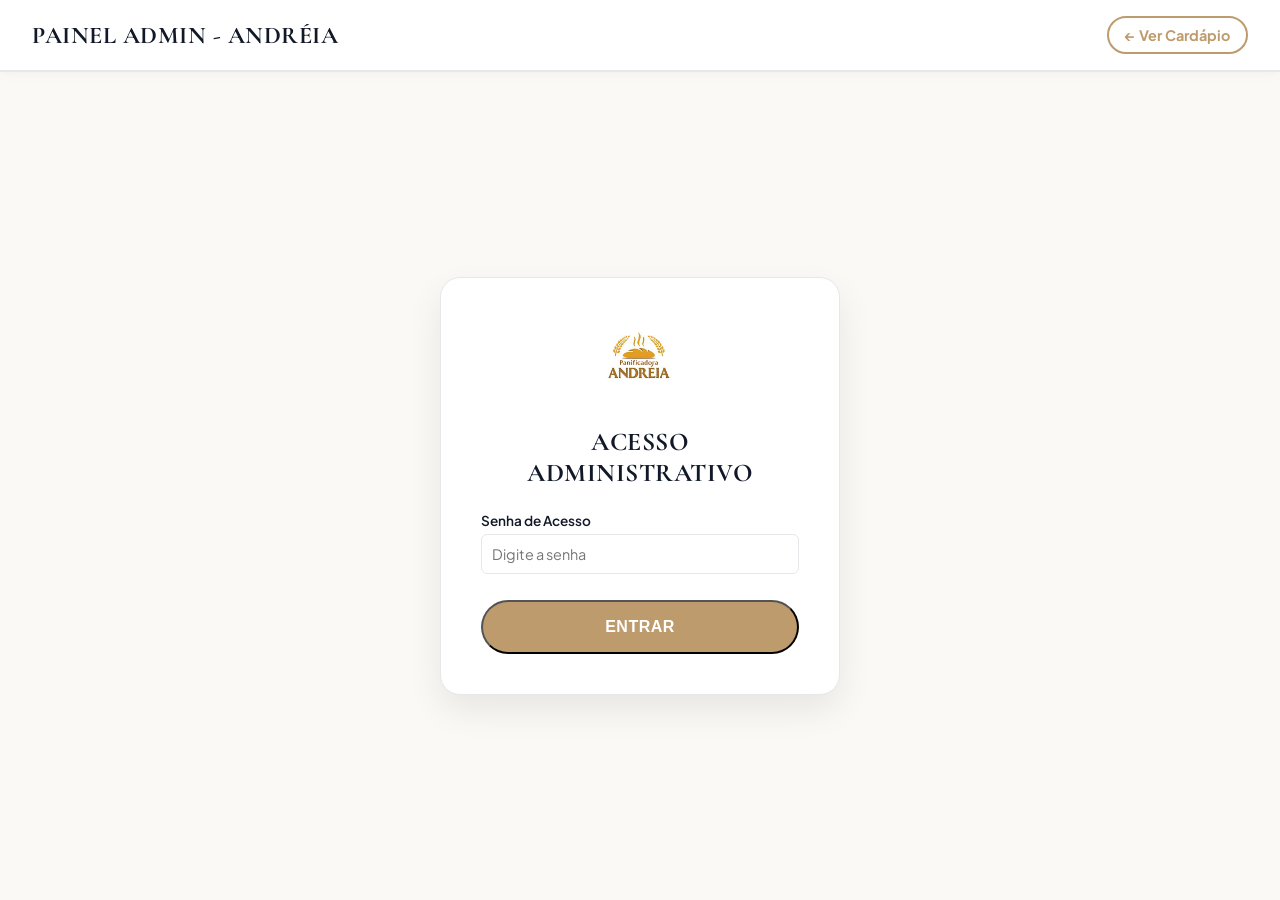
<file: admin.html>
<!DOCTYPE html>
<html lang="pt-BR">
<head>
    <meta charset="UTF-8">
    <meta name="viewport" content="width=device-width, initial-scale=1.0">
    <title>Painel Administrativo - Panificadora Andréia</title>
    <link rel="icon" type="image/jpeg" href="logo.jpg">
    <!-- Google Fonts -->
    <link rel="preconnect" href="https://fonts.googleapis.com">
    <link rel="preconnect" href="https://fonts.gstatic.com" crossorigin>
    <link href="https://fonts.googleapis.com/css2?family=Cormorant+Garamond:ital,wght@0,500;0,600;0,700;1,600&family=Plus+Jakarta+Sans:wght@400;500;600;700&display=swap" rel="stylesheet">
    <link rel="stylesheet" href="style.css?v=2.0">
    <style>
        /* ADMIN OVERRIDES & CUSTOM DESIGN */
        body {
            background-color: #faf9f6;
            margin: 0;
            padding: 0;
            min-height: 100vh;
            display: flex;
            flex-direction: column;
        }
        
        .admin-header {
            background-color: white;
            padding: 1rem 2rem;
            box-shadow: var(--shadow-sm);
            display: flex;
            justify-content: space-between;
            align-items: center;
            border-bottom: 2px solid var(--border-color);
            position: sticky;
            top: 0;
            z-index: 100;
        }

        .admin-header h1 {
            font-size: 1.5rem;
            color: var(--text-main);
            margin: 0;
            letter-spacing: 0.5px;
        }

        .header-actions {
            display: flex;
            gap: 15px;
        }

        .btn-outline {
            border: 2px solid var(--primary-color);
            color: var(--primary-color);
            background: none;
            padding: 8px 16px;
            border-radius: 50px;
            font-weight: 700;
            cursor: pointer;
            font-family: inherit;
            transition: all 0.2s;
            text-decoration: none;
            display: inline-flex;
            align-items: center;
            font-size: 0.9rem;
        }
        .btn-outline:hover {
            background-color: var(--primary-color);
            color: white;
        }

        .btn-danger {
            background-color: #e74c3c;
            color: white;
            border: none;
            padding: 8px 16px;
            border-radius: 50px;
            font-weight: 700;
            cursor: pointer;
            font-family: inherit;
            transition: background 0.2s;
            font-size: 0.9rem;
        }
        .btn-danger:hover {
            background-color: #c0392b;
        }

        /* LOGIN WINDOW */
        .login-wrapper {
            flex-grow: 1;
            display: flex;
            align-items: center;
            justify-content: center;
            padding: 2rem;
        }

        .login-card {
            background-color: white;
            padding: 2.5rem;
            border-radius: var(--radius-lg);
            box-shadow: 0 15px 35px rgba(0,0,0,0.08);
            width: 100%;
            max-width: 400px;
            border: 1px solid var(--border-color);
            text-align: center;
        }

        .login-card img {
            width: 80px;
            height: auto;
            border-radius: 50%;
            margin-bottom: 1.5rem;
        }

        .login-card h2 {
            margin-bottom: 1.5rem;
            font-size: 1.6rem;
            color: var(--text-main);
        }

        /* DASHBOARD CONTENT */
        .dashboard-container {
            display: none; /* Exibido dinamicamente via JS */
            flex-grow: 1;
            padding: 2rem;
            max-width: 1400px;
            margin: 0 auto;
            width: 100%;
            gap: 2rem;
        }

        .dashboard-container.active {
            display: flex;
            flex-direction: row;
        }

        .panel {
            background-color: white;
            border-radius: var(--radius-lg);
            border: 1px solid var(--border-color);
            box-shadow: var(--shadow-sm);
            padding: 1.5rem;
            display: flex;
            flex-direction: column;
        }

        .categories-panel {
            width: 30%;
            max-height: calc(100vh - 120px);
            position: sticky;
            top: 100px;
        }

        .products-panel {
            width: 70%;
        }

        .panel-header {
            display: flex;
            justify-content: space-between;
            align-items: center;
            margin-bottom: 1.5rem;
            border-bottom: 1px solid var(--border-color);
            padding-bottom: 10px;
        }

        .panel-header h2 {
            font-size: 1.25rem;
            margin: 0;
            color: var(--text-main);
        }

        .btn-small {
            background-color: var(--primary-color);
            color: white;
            border: none;
            padding: 6px 12px;
            border-radius: 20px;
            font-weight: 700;
            cursor: pointer;
            font-size: 0.8rem;
            transition: background 0.2s;
            font-family: inherit;
        }
        .btn-small:hover {
            background-color: var(--hover-color);
        }

        /* CATEGORIES LIST */
        .admin-list {
            list-style: none;
            padding: 0;
            margin: 0;
            overflow-y: auto;
        }

        .admin-list-item {
            padding: 12px 15px;
            border-radius: var(--radius-sm);
            cursor: pointer;
            margin-bottom: 8px;
            display: flex;
            justify-content: space-between;
            align-items: center;
            border: 1px solid transparent;
            transition: all 0.2s;
            font-weight: 500;
        }

        .admin-list-item:hover {
            background-color: #fcfbf9;
            border-color: var(--border-color);
        }

        .admin-list-item.selected {
            background-color: #f7ede0;
            border-color: #edd0ad;
            color: #87601b;
        }

        .list-item-actions {
            display: flex;
            gap: 8px;
            opacity: 0.4;
            transition: opacity 0.2s;
        }

        .admin-list-item:hover .list-item-actions {
            opacity: 1;
        }

        .action-icon {
            background: none;
            border: none;
            cursor: pointer;
            font-size: 1rem;
            padding: 2px;
            transition: transform 0.1s;
        }
        .action-icon:hover {
            transform: scale(1.2);
        }

        /* PRODUCTS ADMIN GRID */
        .admin-products-table {
            width: 100%;
            border-collapse: collapse;
        }

        .admin-products-table th, .admin-products-table td {
            text-align: left;
            padding: 12px 15px;
            border-bottom: 1px solid var(--border-color);
        }

        .admin-products-table th {
            background-color: #fcfcfc;
            font-weight: 700;
            text-transform: uppercase;
            font-size: 0.8rem;
            color: var(--text-muted);
        }

        .product-thumbnail {
            width: 50px;
            height: 50px;
            border-radius: 6px;
            object-fit: cover;
            background-color: #eee;
        }

        .product-info-cell {
            max-width: 250px;
        }

        .product-info-cell strong {
            display: block;
            margin-bottom: 4px;
        }

        .product-info-cell span {
            font-size: 0.8rem;
            color: var(--text-muted);
            display: -webkit-box;
            -webkit-line-clamp: 2;
            line-clamp: 2;
            -webkit-box-orient: vertical;
            overflow: hidden;
        }

        /* TOAST ALERT NOTIFICATIONS */
        .toast-container {
            position: fixed;
            bottom: 25px;
            left: 25px;
            z-index: 10000;
        }

        .toast {
            background-color: #333;
            color: white;
            padding: 12px 24px;
            border-radius: 8px;
            box-shadow: 0 5px 15px rgba(0,0,0,0.15);
            margin-top: 10px;
            display: flex;
            align-items: center;
            gap: 10px;
            font-weight: 500;
            animation: slideIn 0.3s ease;
        }
        .toast.success { background-color: #2ecc71; }
        .toast.error { background-color: #e74c3c; }

        @keyframes slideIn {
            from { transform: translateY(20px); opacity: 0; }
            to { transform: translateY(0); opacity: 1; }
        }

        /* ADMIN MODALS */
        .admin-modal-body {
            max-height: 70vh;
            overflow-y: auto;
            padding: 1.5rem;
        }
        .admin-modal-footer {
            padding: 1rem 1.5rem;
            border-top: 1px solid var(--border-color);
            display: flex;
            justify-content: flex-end;
            gap: 12px;
            background-color: #fcfcfc;
        }
        .modal-form-grid {
            display: flex;
            flex-direction: column;
            gap: 15px;
        }
        .variations-manager-list {
            list-style: none;
            padding: 0;
            margin: 0;
            display: flex;
            flex-direction: column;
            gap: 10px;
        }
        .variation-row {
            display: flex;
            gap: 10px;
            align-items: center;
        }
        .variation-row input {
            padding: 8px 10px;
        }

        .img-selector-container {
            display: grid;
            grid-template-columns: repeat(4, 1fr);
            gap: 10px;
            max-height: 150px;
            overflow-y: auto;
            border: 1px solid var(--border-color);
            padding: 10px;
            border-radius: 8px;
        }
        .img-option {
            border: 2px solid transparent;
            border-radius: 6px;
            cursor: pointer;
            overflow: hidden;
            aspect-ratio: 1 / 1;
            position: relative;
        }
        .img-option img {
            width: 100%;
            height: 100%;
            object-fit: cover;
        }
        .img-option.selected {
            border-color: var(--primary-color);
        }
        .img-option.selected::after {
            content: "✓";
            position: absolute;
            top: 2px; right: 2px;
            background-color: var(--primary-color);
            color: white;
            width: 18px; height: 18px;
            border-radius: 50%;
            display: flex;
            align-items: center;
            justify-content: center;
            font-size: 0.7rem;
            font-weight: bold;
        }

        @media (max-width: 992px) {
            .dashboard-container.active {
                flex-direction: column;
                padding: 1rem;
                gap: 1.5rem;
            }
            .categories-panel {
                width: 100%;
                max-height: 350px;
                position: static;
            }
            .products-panel {
                width: 100%;
            }
            .admin-header {
                padding: 1rem;
                flex-direction: column;
                gap: 12px;
                text-align: center;
            }
            .header-actions {
                width: 100%;
                justify-content: center;
                gap: 10px;
            }
            .btn-outline, .btn-primary, .btn-danger {
                padding: 6px 12px;
                font-size: 0.8rem;
            }
        }
    </style>
</head>
<body>
    
    <!-- BANNER DE AVISO FILE:// -->
    <div id="fileProtocolWarning" style="display: none; background-color: #e67e22; color: white; padding: 12px; text-align: center; font-weight: bold; font-family: inherit; font-size: 0.9rem; border-bottom: 2px solid #d35400;">
        ⚠️ Atenção: Você abriu o painel admin diretamente (file://). Para salvar AUTOMATICAMENTE sem precisar baixar arquivos manualmente, abra o servidor executando o <code>server.py</code> e acesse <a href="http://localhost:8000/admin.html" style="color: white; text-decoration: underline;">http://localhost:8000/admin.html</a> no seu navegador.
    </div>

    <header class="admin-header">
        <h1>Painel Admin - Andréia</h1>
        <div class="header-actions">
            <a href="index.html" class="btn-outline">← Ver Cardápio</a>
            <button id="configGithubBtn" class="btn-outline" style="display: none; border-color: #3498db; color: #3498db;">⚙️ GitHub</button>
            <button id="resetMenuBtn" class="btn-outline" style="display: none; border-color: #e67e22; color: #e67e22;">Restaurar Padrão</button>
            <button id="saveChangesBtn" class="btn-primary" style="display: none;">Salvar Alterações</button>
            <button id="logoutBtn" class="btn-danger" style="display: none;">Sair</button>
        </div>
    </header>

    <!-- FORMULÁRIO DE LOGIN -->
    <div class="login-wrapper" id="loginWrapper">
        <div class="login-card">
            <img src="logo.jpg" alt="Panificadora Andréia">
            <h2>Acesso Administrativo</h2>
            <form id="loginForm" class="checkout-form" style="margin-top: 0;">
                <div class="form-group" style="text-align: left;">
                    <label for="adminPassword">Senha de Acesso</label>
                    <input type="password" id="adminPassword" placeholder="Digite a senha" required>
                </div>
                <button type="submit" class="btn-primary" style="width: 100%; margin-top: 10px;">Entrar</button>
            </form>
        </div>
    </div>

    <!-- PAINEL CENTRAL (SÓ APARECE LOGADO) -->
    <div class="dashboard-container" id="dashboardContainer">
        
        <!-- PAINEL DE CATEGORIAS -->
        <aside class="panel categories-panel">
            <div class="panel-header">
                <h2>Categorias</h2>
                <button id="addCategoryBtn" class="btn-small">+ Nova</button>
            </div>
            <ul class="admin-list" id="adminCategoriesList">
                <!-- Loaded dynamically -->
            </ul>
        </aside>

        <!-- PAINEL DE PRODUTOS -->
        <main class="panel products-panel">
            <div class="panel-header">
                <h2 id="currentCategoryTitle">Selecione uma Categoria</h2>
                <button id="addProductBtn" class="btn-small" style="display: none;">+ Novo Produto</button>
            </div>
            <div style="overflow-x: auto;">
                <table class="admin-products-table" id="adminProductsTable" style="display: none;">
                    <thead>
                        <tr>
                            <th>Imagem</th>
                            <th>Produto</th>
                            <th>Valor Exibido</th>
                            <th>Ações</th>
                        </tr>
                    </thead>
                    <tbody id="adminProductsList">
                        <!-- Loaded dynamically -->
                    </tbody>
                </table>
                <div id="noCategoryPlaceholder" style="text-align: center; color: var(--text-muted); padding: 3rem; font-style: italic;">
                    Selecione uma categoria ao lado para gerenciar seus produtos.
                </div>
            </div>
        </main>
    </div>

    <!-- MODAL DE DIÁLOGO (EDITAR CATEGORIA / PRODUTO) -->
    <div id="adminModal" class="modal-overlay">
        <div class="modal-content" style="max-width: 600px;">
            <button id="closeAdminModal" class="modal-close" aria-label="Fechar">&times;</button>
            <div class="modal-header-bg" style="padding: 25px 20px 15px;">
                <h3 id="adminModalTitle" class="modal-title">Editar</h3>
            </div>
            
            <!-- FORMULÁRIO DO MODAL -->
            <form id="adminModalForm">
                <div class="admin-modal-body" id="adminModalBody">
                    <!-- Dynamic form elements load here -->
                </div>
                <div class="admin-modal-footer">
                    <button type="button" class="btn-danger" id="cancelModalBtn" style="background-color:#999;">Cancelar</button>
                    <button type="submit" class="btn-primary">Confirmar</button>
                </div>
            </form>
        </div>
    </div>

    <!-- MODAL DE CONFIGURAÇÃO DO GITHUB -->
    <div id="githubModal" class="modal-overlay">
        <div class="modal-content" style="max-width: 500px; border-radius: 12px; overflow: hidden; background: white;">
            <button id="closeGithubModal" class="modal-close" aria-label="Fechar">&times;</button>
            <div class="modal-header-bg" style="padding: 25px 20px 15px; background: #2c3e50;">
                <h3 class="modal-title" style="color: white; margin: 0; font-size: 1.3rem;">Configuração do GitHub</h3>
                <p style="color: #bdc3c7; font-size: 0.8rem; margin: 5px 0 0;">Necessário para salvar alterações diretamente na Vercel.</p>
            </div>
            
            <form id="githubConfigForm" class="checkout-form" style="padding: 20px; margin: 0;">
                <div class="form-group" style="margin-bottom: 15px; text-align: left;">
                    <label for="ghRepo" style="font-weight: 600; font-size: 0.85rem; display: block; margin-bottom: 5px;">Repositório do GitHub (Ex: usuario/repositorio) *</label>
                    <input type="text" id="ghRepo" placeholder="Ex: Higorxzz/Andreia-pastelaria" required style="width: 100%; padding: 10px; border: 1px solid #ddd; border-radius: 6px;">
                </div>
                <div class="form-group" style="margin-bottom: 15px; text-align: left;">
                    <label for="ghBranch" style="font-weight: 600; font-size: 0.85rem; display: block; margin-bottom: 5px;">Branch *</label>
                    <input type="text" id="ghBranch" value="main" placeholder="Ex: main" required style="width: 100%; padding: 10px; border: 1px solid #ddd; border-radius: 6px;">
                </div>
                <div class="form-group" style="margin-bottom: 15px; text-align: left;">
                    <label for="ghToken" style="font-weight: 600; font-size: 0.85rem; display: block; margin-bottom: 5px;">GitHub Personal Access Token (PAT) *</label>
                    <input type="password" id="ghToken" placeholder="ghp_..." required style="width: 100%; padding: 10px; border: 1px solid #ddd; border-radius: 6px;">
                    <small style="color: #7f8c8d; font-size: 0.75rem; display: block; margin-top: 5px; line-height: 1.3;">
                        Crie um token no GitHub (em Settings > Developer Settings > Personal Access Tokens > Tokens classic) com permissão de escrita em repositórios (permissão de <strong>repo</strong> ou <strong>contents: write</strong>).
                    </small>
                </div>
                <div style="display: flex; gap: 10px; margin-top: 20px; justify-content: flex-end;">
                    <button type="button" class="btn-danger" id="cancelGithubBtn" style="background-color:#999; border-radius: 50px; padding: 8px 16px; font-weight: 600; border: none; cursor: pointer;">Cancelar</button>
                    <button type="submit" class="btn-primary" style="border-radius: 50px; padding: 8px 16px; font-weight: 600; border: none; cursor: pointer;">Salvar</button>
                </div>
            </form>
        </div>
    </div>

    <!-- RECIPIENTE DE NOTIFICAÇÕES (TOASTS) -->
    <div class="toast-container" id="toastContainer"></div>

    <script src="cardapio-data.js?v=3.7"></script>
    <script src="admin.js?v=3.7"></script>
</body>
</html>
</file>
<file: style.css>
/* ROOT VARIABLES */
:root {
    --bg-color: #F8F9FA;
    /* Fundo cinza-claro luxo */
    --card-bg: #ffffff;
    --text-main: #111827;
    /* Preto obsidiana profundo */
    --text-muted: #4B5563;
    /* Cinza ardósia elegante */
    --primary-color: #BD9B6D;
    /* Dourado champanhe escovado */
    --primary-gradient: linear-gradient(135deg, #BD9B6D 0%, #9E7D51 100%);
    --hover-color: #9E7D51;
    --border-color: #E5E7EB;
    --radius-sm: 8px;
    --radius-lg: 20px;
    --shadow-sm: 0 4px 20px rgba(17, 24, 39, 0.02), 0 2px 6px rgba(17, 24, 39, 0.02);
    --shadow-hover: 0 20px 40px rgba(189, 155, 109, 0.15);
    --sidebar-width: 290px;
}

* {
    margin: 0;
    padding: 0;
    box-sizing: border-box;
}

html {
    scroll-behavior: smooth;
    overflow-x: hidden;
}

body {
    font-family: 'Plus Jakarta Sans', sans-serif;
    background-color: var(--bg-color);
    color: var(--text-main);
    display: flex;
    flex-direction: column;
    min-height: 100vh;
    overflow-x: hidden;
}

/* TYPOGRAPHY */
h1,
h2,
h3,
h4,
h5 {
    text-transform: uppercase;
    font-weight: 700;
    font-family: 'Cormorant Garamond', serif;
    letter-spacing: 0.5px;
}

/* SIDEBAR (MOBILE FIRST) */
.sidebar {
    background-color: rgba(255, 255, 255, 0.85);
    backdrop-filter: blur(16px);
    -webkit-backdrop-filter: blur(16px);
    width: 100%;
    position: sticky;
    top: 0;
    z-index: 100;
    box-shadow: var(--shadow-sm);
    display: flex;
    flex-direction: column;
    border-bottom: 1px solid var(--border-color);
}

.sidebar-header {
    display: flex;
    justify-content: space-between;
    align-items: center;
    padding: 1rem;
}

.logo-img {
    width: auto;
    height: 50px;
    object-fit: contain;
}

.hours-text {
    font-size: 0.85rem;
    line-height: 1.5;
    margin-bottom: 0.5rem;
}

/* HAMBURGER ICON */
.hamburger {
    display: block;
    background: none;
    border: none;
    cursor: pointer;
    width: 30px;
    height: 24px;
    position: relative;
}

.hamburger span {
    display: block;
    width: 100%;
    height: 3px;
    background-color: var(--text-main);
    position: absolute;
    left: 0;
    transition: all 0.3s ease;
    border-radius: 3px;
}

.hamburger span:nth-child(1) {
    top: 0;
}

.hamburger span:nth-child(2) {
    top: 10px;
}

.hamburger span:nth-child(3) {
    top: 20px;
}

.hamburger.active span:nth-child(1) {
    transform: rotate(45deg);
    top: 10px;
}

.hamburger.active span:nth-child(2) {
    opacity: 0;
}

.hamburger.active span:nth-child(3) {
    transform: rotate(-45deg);
    top: 10px;
}

/* SIDEBAR NAV */
.sidebar-nav {
    display: none;
    padding: 1rem;
}

.sidebar-nav.active {
    display: block;
    animation: fadeIn 0.3s ease;
}

.sidebar-nav ul {
    list-style: none;
}

.sidebar-nav li {
    margin-bottom: 1.25rem;
}

.nav-link {
    text-decoration: none;
    color: var(--text-main);
    font-weight: 700;
    font-size: 1.1rem;
    transition: color 0.2s, padding-left 0.2s;
}

.nav-link:hover,
.nav-link.active {
    color: var(--primary-color);
    padding-left: 5px;
}

.sidebar-footer {
    display: none;
    padding: 1.5rem 1rem;
    border-top: 1px solid var(--border-color);
}

.sidebar-footer.active {
    display: block;
}

@media (max-width: 991px) {
    .sidebar-nav {
        position: absolute;
        top: 90px;
        left: 15px;
        right: 15px;
        width: auto;
        height: auto;
        max-height: 65vh;
        background-color: rgba(255, 255, 255, 0.98);
        backdrop-filter: blur(20px);
        -webkit-backdrop-filter: blur(20px);
        border: 1px solid rgba(212, 156, 63, 0.2);
        box-shadow: 0 15px 35px rgba(42, 37, 30, 0.15);
        border-radius: var(--radius-lg);
        z-index: 1000;
        overflow-y: auto;
        padding: 1.5rem;
    }
    
    .sidebar-nav.active {
        display: block !important;
        animation: menuFadeIn 0.3s cubic-bezier(0.16, 1, 0.3, 1);
    }
    
    .sidebar-footer {
        display: none !important;
    }
    
    @keyframes menuFadeIn {
        from {
            opacity: 0;
            transform: translateY(-10px);
        }
        to {
            opacity: 1;
            transform: translateY(0);
        }
    }
}

.contact-info a,
.contact-info p {
    display: block;
    color: var(--text-muted);
    text-decoration: none;
    margin-bottom: 0.75rem;
    font-size: 0.95rem;
    transition: color 0.2s;
}

.contact-info a:hover {
    color: var(--primary-color);
}

.btn-whatsapp {
    display: inline-flex;
    align-items: center;
    justify-content: center;
    background-color: #25D366;
    color: #ffffff !important;
    padding: 12px 15px;
    border-radius: 8px;
    text-decoration: none;
    font-weight: 700;
    font-size: 0.95rem;
    margin-top: 15px;
    width: 100%;
    transition: background-color 0.2s, transform 0.2s;
    box-shadow: 0 4px 6px rgba(37, 211, 102, 0.2);
}

.btn-whatsapp:hover {
    background-color: #1ebe57;
    color: #ffffff !important;
    transform: translateY(-2px);
}

/* MAIN CONTENT */
.main-content {
    width: 100%;
    display: flex;
    flex-direction: column;
    overflow-x: hidden;
    min-width: 0;
}

/* INFO PILL */

.info-pill-container {
    position: relative;
    display: inline-block;
}

.info-pill {
    background-color: #ededed;
    border: 1px solid #e0e0e0;
    border-radius: 50px;
    padding: 10px 20px;
    display: flex;
    align-items: center;
    gap: 14px;
    cursor: pointer;
    transition: background-color 0.2s, box-shadow 0.2s;
}

.info-pill:hover {
    background-color: #e4e4e4;
    box-shadow: 0 4px 8px rgba(0, 0, 0, 0.05);
}

.info-pill svg {
    width: 22px;
    height: 22px;
    stroke: #444444;
    fill: none;
    stroke-width: 2;
    stroke-linecap: round;
    stroke-linejoin: round;
}

.info-pill .icon-clock.text-green {
    stroke: #2ecc71;
    /* Destaque verde no relógio */
}

.icon-chevron {
    width: 18px !important;
    height: 18px !important;
    stroke: #777777 !important;
    transition: transform 0.2s;
}

.info-pill[aria-expanded="true"] .icon-chevron {
    transform: rotate(180deg);
}

.info-dropdown {
    display: none;
    position: absolute;
    top: calc(100% + 15px);
    left: 50%;
    transform: translateX(-50%);
    background: var(--card-bg);
    box-shadow: 0 10px 30px rgba(0, 0, 0, 0.15);
    padding: 1.5rem;
    border-radius: var(--radius-lg);
    z-index: 200;
    width: 320px;
    max-width: 90vw;
    text-align: left;
    border: 1px solid var(--border-color);
}

.info-dropdown.show {
    display: block;
    animation: dropdownFadeIn 0.3s cubic-bezier(0.16, 1, 0.3, 1);
}

@keyframes dropdownFadeIn {
    from {
        opacity: 0;
        transform: translate(-50%, -10px);
    }
    to {
        opacity: 1;
        transform: translate(-50%, 0);
    }
}

/* HERO SECTION */
.hero {
    height: 60vh;
    min-height: 400px;
    background-color: #111;
    background-image: linear-gradient(rgba(0, 0, 0, 0.65), rgba(0, 0, 0, 0.65)), url("novo-banner.jpg");
    background-size: cover;
    background-repeat: no-repeat;
    background-position: center;
    display: flex;
    align-items: center;
    justify-content: center;
    text-align: center;
    color: #fff;
    padding: 2rem;
}

.hero h1 {
    color: var(--primary-color);
    font-size: 2.5rem;
    margin-bottom: 1rem;
    line-height: 1.2;
    letter-spacing: -0.5px;
    text-shadow: 2px 2px 5px rgba(0, 0, 0, 0.9);
}

.hero p {
    font-size: 1.15rem;
    margin-bottom: 2rem;
    opacity: 0.9;
    max-width: 600px;
    margin-left: auto;
    margin-right: auto;
}

.btn-primary {
    display: inline-block;
    background-color: var(--primary-color);
    color: #fff;
    padding: 1rem 2.5rem;
    border-radius: 50px;
    text-decoration: none;
    font-weight: 700;
    text-transform: uppercase;
    font-size: 1rem;
    letter-spacing: 0.5px;
    transition: background-color 0.2s, transform 0.2s, box-shadow 0.2s;
}

.btn-primary:hover {
    background-color: var(--hover-color);
    transform: translateY(-2px);
    box-shadow: 0 6px 12px rgba(46, 204, 113, 0.3);
}

/* HORIZONTAL NAV */
.horizontal-nav {
    background-color: rgba(255, 255, 255, 0.85);
    backdrop-filter: blur(16px);
    -webkit-backdrop-filter: blur(16px);
    border-bottom: 1px solid var(--border-color);
    box-shadow: var(--shadow-sm);
    position: sticky;
    top: 80px;
    /* Logo abaixo da header lateral mobile */
    z-index: 90;
    width: 100%;
    overflow-x: auto;
    -webkit-overflow-scrolling: touch;
    scrollbar-width: none;
    padding: 4px 0;
}

.horizontal-nav::-webkit-scrollbar {
    display: none;
}

.h-nav-list {
    display: flex;
    flex-wrap: nowrap;
    list-style: none;
    padding: 0 10px;
    margin: 0;
    width: max-content;
}

.h-nav-list li {
    flex: 0 0 auto;
}

.h-nav-link {
    display: block;
    padding: 12px 18px;
    text-decoration: none;
    color: var(--text-muted);
    font-weight: 700;
    font-size: 0.85rem;
    text-transform: uppercase;
    transition: all 0.3s cubic-bezier(0.4, 0, 0.2, 1);
    border-bottom: none;
    letter-spacing: 0.5px;
    border-radius: 50px;
    margin: 4px 4px;
}

.h-nav-link:hover {
    color: var(--primary-color);
    background-color: rgba(212, 156, 63, 0.05);
}

.h-nav-link.active {
    color: white !important;
    background-color: var(--primary-color) !important;
    background-image: var(--primary-gradient) !important;
    box-shadow: 0 4px 10px rgba(212, 156, 63, 0.25);
}

/* MENU CATEGORIES */
.menu-sections {
    padding: 2rem 1rem;
    max-width: 1200px;
    margin: 0 auto;
    width: 100%;
}

.menu-category {
    margin-bottom: 4rem;
    scroll-margin-top: 100px;
}

.menu-category h2 {
    font-size: 1.8rem;
    margin-bottom: 2rem;
    color: var(--text-main);
    display: block;
    padding-bottom: 0.75rem;
    position: relative;
    letter-spacing: 0.5px;
}

.menu-category h2::after {
    content: "";
    position: absolute;
    bottom: 0;
    left: 0;
    width: 100%;
    height: 1px;
    background-color: var(--border-color);
}

.menu-category h2::before {
    content: "";
    position: absolute;
    bottom: -1px;
    left: 0;
    width: 60px;
    height: 3px;
    background: var(--primary-gradient);
    border-radius: 1px;
}

/* PRODUCTS GRID */
.products-grid {
    display: grid;
    grid-template-columns: repeat(2, 1fr);
    gap: 15px;
}

/* PRODUCT CARD */
.product-card {
    background-color: var(--card-bg);
    border-radius: var(--radius-lg);
    overflow: hidden;
    box-shadow: var(--shadow-sm);
    transition: transform 0.4s cubic-bezier(0.165, 0.84, 0.44, 1), box-shadow 0.4s cubic-bezier(0.165, 0.84, 0.44, 1), border-color 0.3s;
    cursor: pointer;
    display: flex;
    flex-direction: column;
    border: 1px solid var(--border-color);
}

.product-card:hover {
    transform: translateY(-8px);
    box-shadow: var(--shadow-hover);
    border-color: rgba(212, 156, 63, 0.35);
}

.product-image {
    width: 100%;
    aspect-ratio: 1.1 / 1;
    background-size: cover;
    background-position: center;
    background-color: #f7ede0;
    position: relative;
    display: flex;
    align-items: flex-end;
}

.product-image.no-image {
    background: var(--primary-gradient);
}

.product-info {
    padding: 16px;
    display: flex;
    flex-direction: column;
    flex-grow: 1;
}

.product-title {
    width: 100%;
    padding: 40px 16px 12px 16px;
    margin: 0;
    color: #ffffff;
    font-size: 1.1rem;
    font-weight: 800;
    font-family: 'Playfair Display', serif;
    text-transform: uppercase;
    background: linear-gradient(to top, rgba(42, 37, 30, 0.95) 0%, rgba(42, 37, 30, 0.5) 50%, rgba(42, 37, 30, 0) 100%);
    text-shadow: 0 2px 4px rgba(0, 0, 0, 0.3);
    text-align: left;
    letter-spacing: 0.5px;
}

.product-desc {
    color: var(--text-muted);
    font-size: 0.85rem;
    margin-bottom: 12px;
    line-height: 1.5;
    flex-grow: 1;
    display: -webkit-box;
    -webkit-line-clamp: 3;
    line-clamp: 3;
    -webkit-box-orient: vertical;
    overflow: hidden;
}

.product-price-wrapper {
    display: flex;
    flex-direction: column;
    align-items: flex-start;
    gap: 6px;
    width: 100%;
    margin-top: auto;
    padding-top: 10px;
    border-top: 1px dashed var(--border-color);
}

.price-prefix {
    font-size: 0.65rem;
    color: var(--text-muted);
    font-weight: 600;
    text-transform: uppercase;
    letter-spacing: 0.5px;
    white-space: nowrap;
}

.product-price {
    font-weight: 800;
    font-size: 0.95rem;
    color: white;
    background-color: var(--primary-color);
    background-image: var(--primary-gradient);
    padding: 4px 10px;
    border-radius: 30px;
    box-shadow: 0 4px 10px rgba(212, 156, 63, 0.15);
    white-space: nowrap;
}

/* DESKTOP BREAKPOINT */
@media (min-width: 992px) {
    body {
        flex-direction: row;
    }

    .sidebar {
        width: var(--sidebar-width);
        height: 100vh;
        position: fixed;
        left: 0;
        top: 0;
        background-color: #111827 !important;
        border-right: 1px solid #1F2937 !important;
        box-shadow: 4px 0 25px rgba(0, 0, 0, 0.05) !important;
        display: flex;
        flex-direction: column;
        overflow: hidden;
    }

    .sidebar-nav {
        flex: 1 1 auto;
        overflow-y: auto;
        overflow-x: hidden;
        padding: 0 2rem;
        scrollbar-width: thin;
        scrollbar-color: #374151 transparent;
        min-height: 0;
    }

    .sidebar-footer {
        flex-shrink: 0;
        padding: 2rem;
        border-top: 1px solid #1F2937 !important;
    }

    .hamburger {
        display: none;
    }

    .sidebar-header {
        flex-direction: column;
        justify-content: center;
        gap: 1rem;
        padding-top: 2rem;
        padding-bottom: 1.5rem;
    }

    .logo-img {
        width: auto;
        height: 100px;
        border-radius: 50%;
        border: 2px solid var(--primary-color);
        padding: 2px;
    }

    .sidebar-nav,
    .sidebar-footer {
        display: block !important;
    }

    .sidebar-nav {
        padding: 0 2rem;
    }

    .sidebar-nav li {
        margin-bottom: 0.85rem;
    }

    /* Estilos do menu lateral em modo escuro */
    .nav-link {
        color: #9CA3AF !important;
    }

    .nav-link:hover,
    .nav-link.active {
        color: var(--primary-color) !important;
        padding-left: 5px;
    }

    .info-pill {
        background-color: #1F2937 !important;
        border-color: #374151 !important;
        color: #F3F4F6 !important;
    }

    .info-pill:hover {
        background-color: #374151 !important;
    }

    .info-pill svg {
        stroke: var(--primary-color) !important;
    }

    .contact-info strong {
        color: #FFFFFF !important;
    }

    .contact-info p {
        color: #9CA3AF !important;
    }

    .contact-info a {
        color: #9CA3AF !important;
    }

    .contact-info a:hover {
        color: var(--primary-color) !important;
    }

    .contact-info hr {
        border-top-color: #1F2937 !important;
    }

    .main-content {
        margin-left: var(--sidebar-width);
        width: calc(100% - var(--sidebar-width));
    }

    .info-dropdown {
        left: 50%;
        transform: translateX(-50%);
        background: #111827 !important;
        border-color: #1F2937 !important;
        color: #F3F4F6 !important;
    }
    
    .info-dropdown p {
        color: #9CA3AF !important;
    }
    
    .info-dropdown strong {
        color: #FFFFFF !important;
    }

    .horizontal-nav {
        top: 0;
        z-index: 95;
    }

    .menu-sections {
        padding: 3rem;
    }

    .products-grid {
        grid-template-columns: repeat(4, 1fr);
        gap: 2rem;
    }

    .hero {
        height: 60vh;
    }

    .hero h1 {
        font-size: 3.5rem;
    }
}

/* TABLET SEC BREAKPOINT */
@media (min-width: 768px) and (max-width: 991px) {
    .products-grid {
        grid-template-columns: repeat(3, 1fr);
        gap: 20px;
    }

    .menu-sections {
        padding: 3rem 2rem;
    }

    .hero {
        height: 55vh;
    }

    .hero h1 {
        font-size: 3rem;
    }
}

/* SMALL MOBILE VIEW */
@media (max-width: 400px) {
    .products-grid {
        grid-template-columns: repeat(2, 1fr);
        gap: 10px;
    }

    .product-title {
        font-size: 0.95rem;
        padding: 20px 8px 8px 8px;
    }

    .product-desc {
        font-size: 0.75rem;
    }

    .hero h1 {
        font-size: 2rem;
    }
}

/* ANIMATIONS */
@keyframes fadeIn {
    from {
        opacity: 0;
        transform: translateY(-10px);
    }

    to {
        opacity: 1;
        transform: translateY(0);
    }
}

/* MODAL */
.modal-overlay {
    position: fixed;
    top: 0;
    left: 0;
    right: 0;
    bottom: 0;
    background: rgba(0, 0, 0, 0.75);
    display: flex;
    justify-content: center;
    align-items: center;
    z-index: 9999;
    opacity: 0;
    pointer-events: none;
    transition: opacity 0.3s ease;
    padding: 1rem;
}

.modal-overlay.active {
    opacity: 1;
    pointer-events: auto;
}

.modal-content {
    background: var(--card-bg);
    width: 100%;
    max-width: 500px;
    border-radius: 16px;
    overflow: hidden;
    position: relative;
    transform: translateY(20px);
    transition: transform 0.3s ease;
    max-height: 90vh;
    display: flex;
    flex-direction: column;
    box-shadow: 0 25px 50px rgba(0, 0, 0, 0.5);
}

.modal-overlay.active .modal-content {
    transform: translateY(0);
}

.modal-close {
    position: absolute;
    top: 15px;
    right: 15px;
    background: rgba(0, 0, 0, 0.3);
    color: #fff;
    border: none;
    width: 32px;
    height: 32px;
    border-radius: 50%;
    font-size: 1.5rem;
    cursor: pointer;
    z-index: 10;
    display: flex;
    justify-content: center;
    align-items: center;
    transition: background 0.2s;
}

.modal-close:hover {
    background: rgba(0, 0, 0, 0.6);
}

.modal-header-bg {
    background: linear-gradient(135deg, var(--primary-color) 0%, #87601b 100%);
    padding: 40px 20px 25px;
    color: #fff;
}

.modal-product-image {
    width: 100%;
    height: 250px;
    background-size: contain;
    background-repeat: no-repeat;
    background-position: center;
    background-color: var(--bg-color);
    border-bottom: 1px solid var(--border-color);
}

.modal-title {
    font-size: 1.8rem;
    font-family: 'Playfair Display', serif;
    text-transform: uppercase;
    font-weight: 700;
    margin: 0 0 8px 0;
    text-shadow: 1px 1px 3px rgba(0, 0, 0, 0.5);
    letter-spacing: 0.5px;
}

.modal-obs {
    font-size: 0.95rem;
    opacity: 0.9;
    margin: 0;
    line-height: 1.4;
}

.modal-body {
    padding: 0 20px 20px;
    overflow-y: auto;
}

.modal-variations-list {
    list-style: none;
    padding: 0;
    margin: 0;
}

.modal-variations-list li {
    display: flex;
    justify-content: space-between;
    align-items: center;
    padding: 16px 0;
    border-bottom: 1px solid var(--border-color);
}

.modal-variations-list li:last-child {
    border-bottom: none;
}

.var-name-price {
    display: flex;
    flex-direction: column;
    flex-grow: 1;
    padding-right: 12px;
}

.var-name {
    font-weight: 600;
    color: var(--text-main);
    font-size: 1rem;
    line-height: 1.35;
    margin-bottom: 2px;
}

.var-price {
    font-weight: 800;
    color: var(--primary-color);
    font-size: 1.05rem;
}

/* FLOATING WHATSAPP BUTTON */
.whatsapp-float {
    position: fixed;
    bottom: 25px;
    right: 25px;
    z-index: 10000;
    transition: transform 0.3s ease;
    cursor: pointer;
}

.whatsapp-float img {
    height: 85px;
    width: auto;
    filter: drop-shadow(0 5px 12px rgba(0, 0, 0, 0.25));
    transition: transform 0.2s ease, filter 0.2s ease;
}

.whatsapp-float:hover img {
    transform: translateY(-4px) scale(1.05);
    filter: drop-shadow(0 8px 16px rgba(0, 0, 0, 0.3));
}

@media (max-width: 768px) {
    .whatsapp-float {
        bottom: 15px;
        right: 15px;
    }

    .whatsapp-float img {
        height: 70px;
    }
}

/* ==========================================================================
   MELHORIAS: BARRA DE BUSCA, CARRINHO DE COMPRAS E MODAL DE VARIAÇÕES
   ========================================================================== */

/* BARRA DE PESQUISA */
.search-section {
    padding: 1.5rem 1rem 0.5rem;
    max-width: 1200px;
    margin: 0 auto;
    width: 100%;
}

.search-container {
    position: relative;
    width: 100%;
    max-width: 600px;
    margin: 0 auto;
}

.search-container input {
    width: 100%;
    padding: 14px 20px 14px 45px;
    border-radius: 50px;
    border: 2px solid var(--border-color);
    font-size: 1rem;
    font-family: inherit;
    outline: none;
    transition: border-color 0.2s, box-shadow 0.2s;
    background-color: var(--card-bg);
    color: var(--text-main);
}

.search-container input:focus {
    border-color: var(--primary-color);
    box-shadow: 0 0 0 4px rgba(201, 142, 38, 0.15);
}

.search-icon {
    position: absolute;
    left: 18px;
    top: 50%;
    transform: translateY(-50%);
    color: var(--text-muted);
    pointer-events: none;
    transition: color 0.2s;
}

.search-container input:focus ~ .search-icon {
    color: var(--primary-color);
}

.clear-search-btn {
    position: absolute;
    right: 15px;
    top: 50%;
    transform: translateY(-50%);
    background: none;
    border: none;
    font-size: 1.5rem;
    color: var(--text-muted);
    cursor: pointer;
    padding: 0 5px;
}

/* CARRINHO BOTÃO FLUTUANTE */
.cart-float-btn {
    position: fixed;
    bottom: 25px;
    right: 25px;
    background-color: var(--primary-color);
    color: white;
    border: none;
    border-radius: 50%;
    width: 70px;
    height: 70px;
    display: flex;
    align-items: center;
    justify-content: center;
    cursor: pointer;
    box-shadow: 0 8px 24px rgba(0, 0, 0, 0.2);
    z-index: 1000;
    transition: transform 0.2s ease, background-color 0.2s;
}

.cart-float-btn:hover {
    transform: translateY(-4px) scale(1.05);
    background-color: var(--hover-color);
}

.cart-count-badge {
    position: absolute;
    top: 2px;
    right: 2px;
    background-color: #e74c3c;
    color: white;
    font-weight: 800;
    border-radius: 50%;
    min-width: 22px;
    height: 22px;
    display: flex;
    align-items: center;
    justify-content: center;
    font-size: 0.75rem;
    border: 2px solid white;
    animation: popIn 0.3s ease;
}

/* CARRINHO GAVETA LATERAL */
.cart-overlay-bg {
    position: fixed;
    top: 0;
    left: 0;
    right: 0;
    bottom: 0;
    background: rgba(0, 0, 0, 0.5);
    z-index: 9998;
    opacity: 0;
    pointer-events: none;
    transition: opacity 0.3s ease;
    backdrop-filter: blur(3px);
}

.cart-overlay-bg.active {
    opacity: 1;
    pointer-events: auto;
}

.cart-drawer {
    position: fixed;
    top: 0;
    right: 0;
    width: 100%;
    max-width: 440px;
    height: 100vh;
    background-color: var(--card-bg);
    box-shadow: -10px 0 30px rgba(0, 0, 0, 0.15);
    z-index: 9999;
    transform: translateX(100%);
    transition: transform 0.3s ease-out;
    display: flex;
    flex-direction: column;
}

.cart-drawer.active {
    transform: translateX(0);
}

.cart-drawer-header {
    padding: 1.5rem;
    border-bottom: 1px solid var(--border-color);
    display: flex;
    justify-content: space-between;
    align-items: center;
    background-color: #fcfcfc;
}

.cart-drawer-header h3 {
    margin: 0;
    font-size: 1.4rem;
    color: var(--text-main);
    font-family: 'Playfair Display', serif;
}

.close-drawer-btn {
    background: none;
    border: none;
    font-size: 2rem;
    cursor: pointer;
    color: var(--text-muted);
    line-height: 1;
}

.cart-drawer-body {
    flex-grow: 1;
    overflow-y: auto;
    padding: 1.5rem;
}

.empty-cart-msg {
    text-align: center;
    color: var(--text-muted);
    font-style: italic;
    margin-top: 3rem;
}

/* ITENS DO CARRINHO */
.cart-item {
    display: flex;
    justify-content: space-between;
    align-items: center;
    padding: 1rem 0;
    border-bottom: 1px solid var(--border-color);
}

.cart-item-details {
    width: 60%;
}

.cart-item-title {
    font-weight: 700;
    font-size: 0.95rem;
    margin-bottom: 3px;
    color: var(--text-main);
}

.cart-item-variation {
    font-size: 0.8rem;
    color: var(--text-muted);
}

.cart-item-price {
    font-size: 0.9rem;
    font-weight: bold;
    color: var(--primary-color);
    margin-top: 2px;
}

.cart-item-actions {
    display: flex;
    align-items: center;
    gap: 10px;
}

.qty-btn {
    background-color: #f0f0f0;
    border: 1px solid #ddd;
    width: 28px;
    height: 28px;
    border-radius: 50%;
    cursor: pointer;
    font-weight: bold;
    display: flex;
    align-items: center;
    justify-content: center;
    transition: background-color 0.2s;
    user-select: none;
}

.qty-btn:hover {
    background-color: #e0e0e0;
}

.qty-val {
    font-weight: bold;
    font-size: 0.95rem;
    min-width: 20px;
    text-align: center;
}

/* FORMULÁRIO DE CHECKOUT E RESUMO */
.cart-summary {
    margin: 1.5rem 0;
    padding: 1rem;
    background-color: #fafafa;
    border-radius: var(--radius-sm);
    border: 1px solid var(--border-color);
}

.cart-total-line {
    display: flex;
    justify-content: space-between;
    align-items: center;
    font-size: 1.15rem;
}

.cart-total-line strong {
    color: var(--primary-color);
    font-size: 1.3rem;
}

.checkout-form {
    margin-top: 1.5rem;
}

.checkout-form h4 {
    margin-bottom: 1rem;
    border-bottom: 2px solid var(--primary-color);
    display: inline-block;
    padding-bottom: 4px;
    font-size: 1.1rem;
}

.form-group {
    margin-bottom: 1rem;
}

.form-group label {
    display: block;
    margin-bottom: 5px;
    font-size: 0.85rem;
    font-weight: 600;
    color: var(--text-main);
}

.form-group input,
.form-group select,
.form-group textarea {
    width: 100%;
    padding: 10px;
    border: 1px solid var(--border-color);
    border-radius: 6px;
    font-family: inherit;
    font-size: 0.9rem;
    outline: none;
    transition: border-color 0.2s;
    background-color: var(--card-bg);
    color: var(--text-main);
}

.form-group input:focus,
.form-group select:focus,
.form-group textarea:focus {
    border-color: var(--primary-color);
}

.form-group textarea {
    height: 80px;
    resize: none;
}

/* BOTÃO DE ORDEM WHATSAPP */
.btn-whatsapp-order {
    background-color: #25D366;
    color: white;
    border: none;
    padding: 14px;
    width: 100%;
    border-radius: 8px;
    font-size: 1rem;
    font-weight: 700;
    cursor: pointer;
    box-shadow: 0 4px 12px rgba(37, 211, 102, 0.3);
    transition: background-color 0.2s, transform 0.1s;
    display: flex;
    align-items: center;
    justify-content: center;
    gap: 8px;
}

.btn-whatsapp-order:hover {
    background-color: #1ebe57;
}

.btn-whatsapp-order:active {
    transform: scale(0.98);
}

.cart-drawer-footer {
    padding: 1.5rem;
    border-top: 1px solid var(--border-color);
    background-color: #fcfcfc;
}

/* VARIATION CONTROLS IN MODAL */
.var-add-control {
    display: flex;
    align-items: center;
    gap: 8px;
}

.var-qty-btn {
    background-color: var(--primary-color);
    color: white;
    border: none;
    width: 28px;
    height: 28px;
    border-radius: 50%;
    cursor: pointer;
    font-weight: bold;
    font-size: 1rem;
    display: flex;
    align-items: center;
    justify-content: center;
    transition: opacity 0.2s, transform 0.1s;
}

.var-qty-btn:hover {
    opacity: 0.9;
}

.var-qty-btn:active {
    transform: scale(0.92);
}

.var-add-btn {
    background-color: var(--primary-color);
    color: white;
    border: none;
    padding: 6px 12px;
    border-radius: 20px;
    font-weight: 700;
    cursor: pointer;
    font-size: 0.85rem;
    transition: background-color 0.2s, transform 0.1s;
}

.var-add-btn:hover {
    background-color: var(--hover-color);
}

.var-add-btn:active {
    transform: scale(0.95);
}

/* ANIMATIONS & UTILS */
@keyframes popIn {
    0% {
        transform: scale(0);
    }

    80% {
        transform: scale(1.2);
    }

    100% {
        transform: scale(1);
    }
}

.loading-spinner {
    text-align: center;
    padding: 4rem;
    font-size: 1.2rem;
    color: var(--text-muted);
}

@media (max-width: 768px) {
    .cart-float-btn {
        bottom: 15px;
        right: 15px;
        width: 60px;
        height: 60px;
    }

    .cart-drawer {
        max-width: 100%;
    }

    .search-section {
        padding: 1rem 0.75rem 0.25rem;
    }
    
    .modal-product-image {
        height: 160px;
    }
    
    .modal-title {
        font-size: 1.4rem !important;
    }
    
    .modal-obs {
        font-size: 0.85rem !important;
    }
    
    .product-price-wrapper {
        padding-top: 8px;
    }
    
    .var-name {
        font-size: 0.95rem !important;
    }
    
    .var-price {
        font-size: 0.95rem !important;
    }
}
</file>
